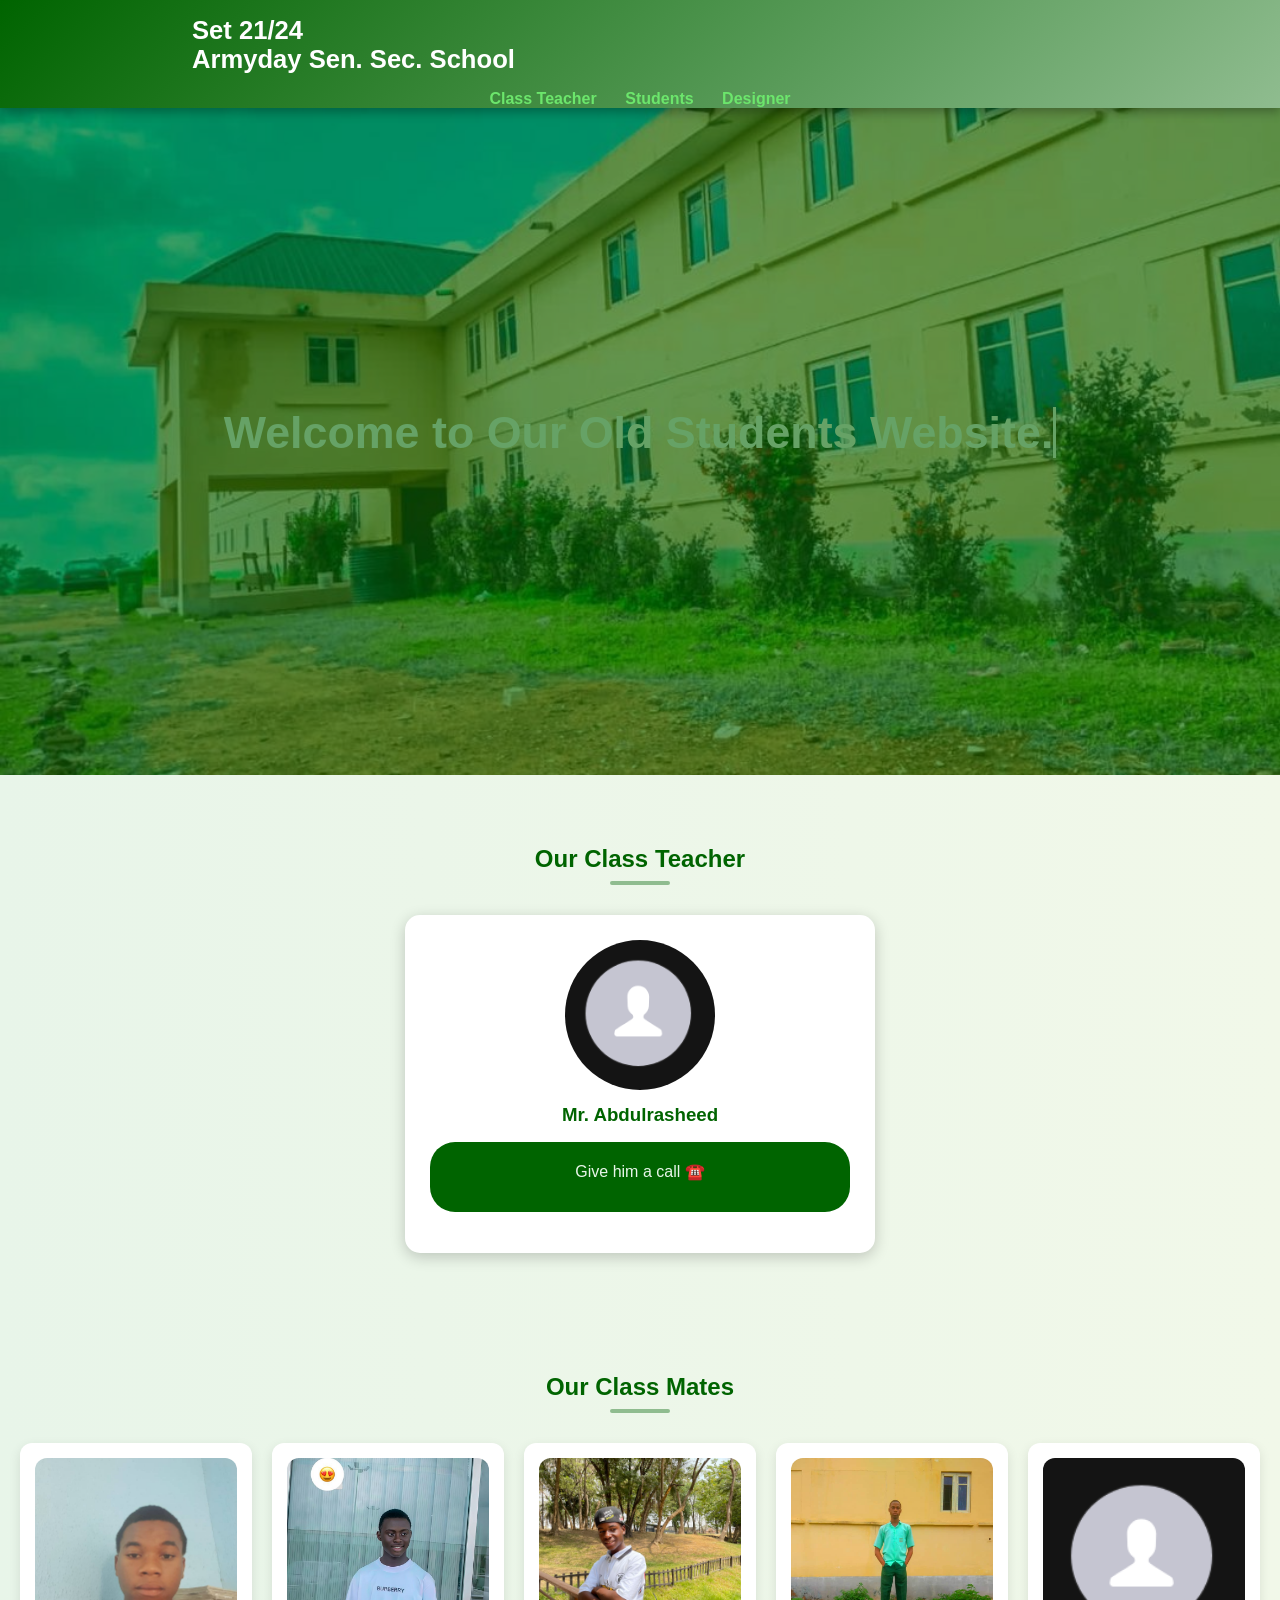
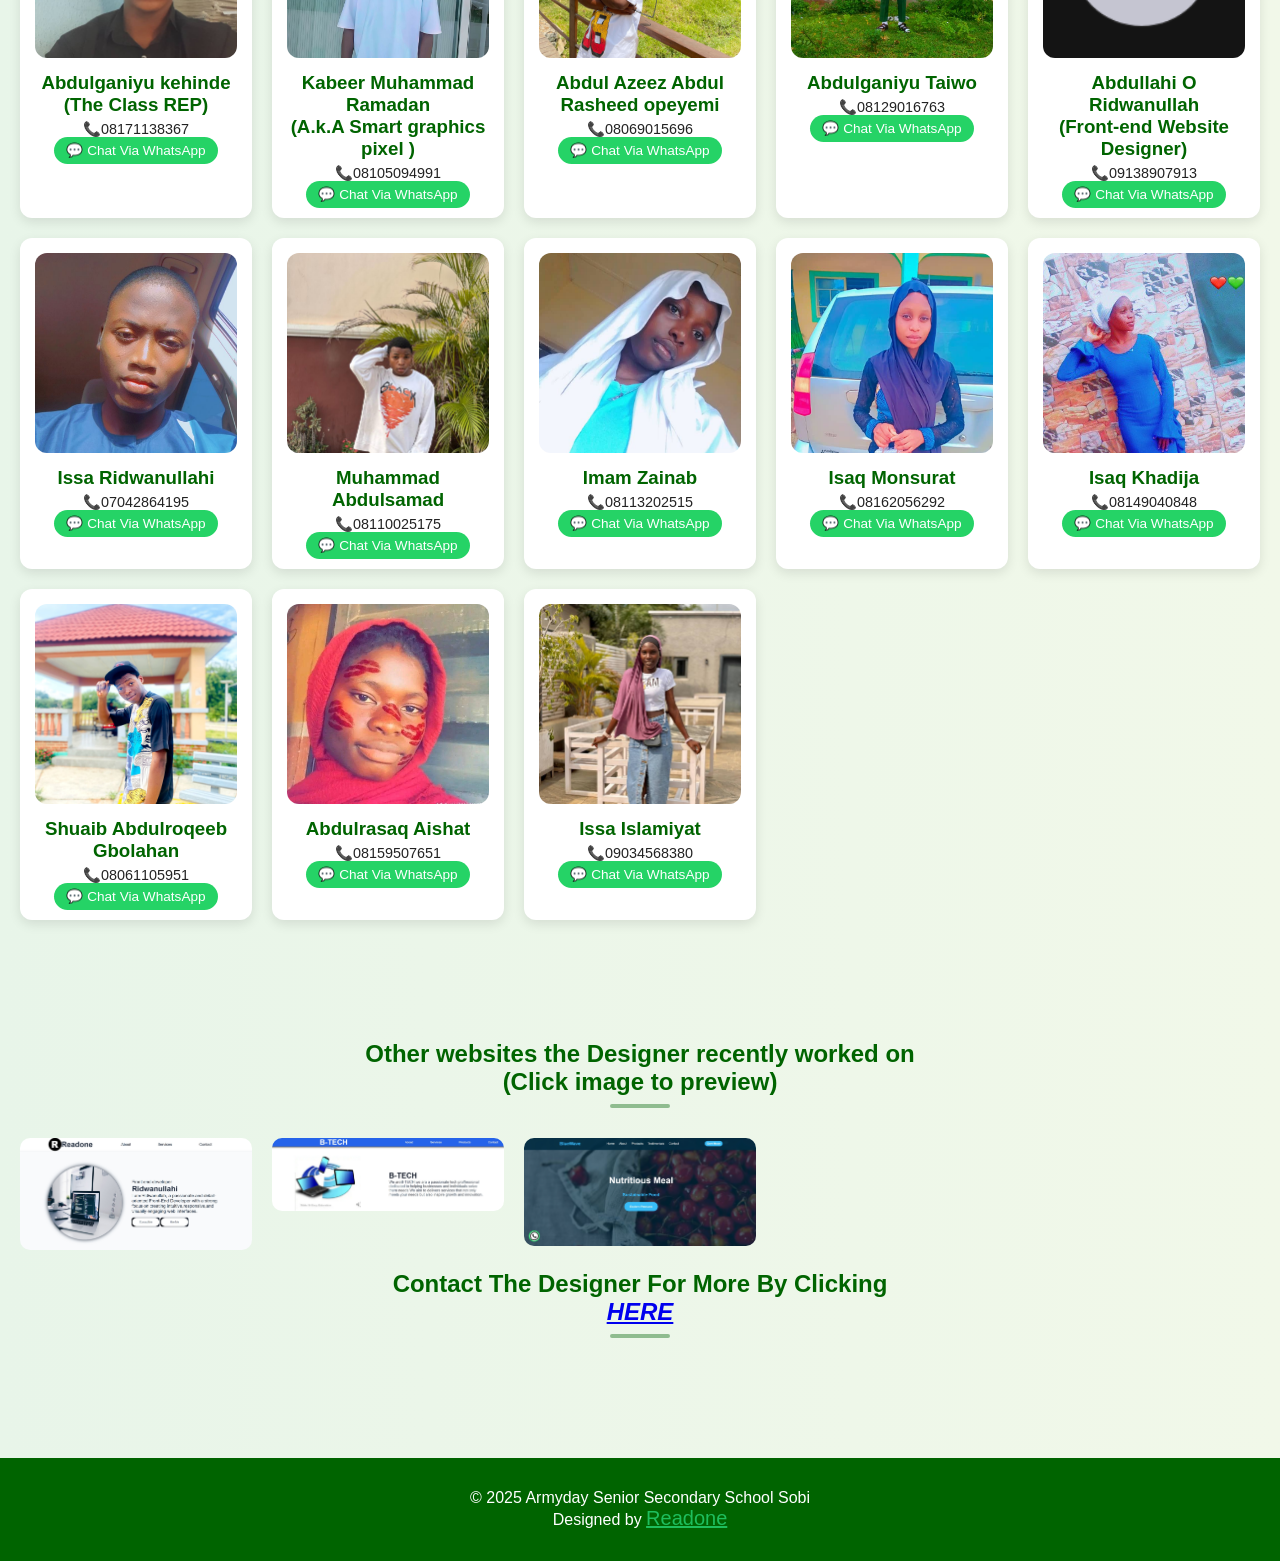
<file: index.html>
<!DOCTYPE html>
<html lang="en">
<head>
    <meta charset="UTF-8">
    <meta name="viewport" content="width=device-width, initial-scale=1.0">
    <title>Set 21/24</title>
    <link rel="stylesheet" href="index-2.css">
</head>
<body>
     <!-- HEADER -->
  <header>
    <div class="overay" id="over"></div>
    <label for="" id="tog">&#9776;</label>
    <label for="" id="to" class="to">&times;</label>
    <ul><h1> Set 21/24 <br>Armyday Sen. Sec. School </h1>
    <h2>SET 21/24 <br>Armyday Senior Secondary School Sobi</h2></ul>
    <nav id="nav">
        <a href="#teacher"> Class Teacher</a>
      <a href="#students">Students</a>     
      <a href="#design">Designer</a>
    </nav>
  </header>

  <main>
    
    <!-- HERO -->
    <section class="hero">
      <h2>Welcome to Our Old Students Website.</h2>
      <h1>Welcome to Our <br> Old Students Website.</h1>
      <h1 class="hh">Welcome <br> to Our <br> Old <br> Students <br>Website.</h1>
    </section>

    <!-- TEACHER SECTION -->
    <section id="teacher">
        <h2 class="section-title">Our Class Teacher</h2>
        <div class="teacher-card" id="teacherCard">
          <img src="ni.png" alt="Class Teacher">
          <h3>Mr. Abdulrasheed</h3>
          <a href="tel:+2348064358120"><p>Give him a call ☎️</p></a>
        </div>
      </section>
    <!-- STUDENTS SECTION -->
    <section id="students">
      <h2 class="section-title">Our Class Mates</h2>
      <div class="students-grid" id="studentsGrid">
        <!-- Students will be loaded dynamically -->
        
      </div>
    </section>
    <section id="design">
        <h2 class="section-title">Other websites the Designer recently worked on <br>(Click image to preview)</h2>
        <div class="students-grid">
            <img src="s1.jpeg" alt="" width="100%" id="di">
            <img src="s2.jpeg" alt="" width="100%" id="de">
            <img src="s3.jpeg" alt="" width="100%" id="id">
        </div>
        <h2 class="section-title">Contact The Designer For More By Clicking <br><a href="https://wa.me/2349138907913"><i>HERE</i></a></h2>
    </section>
  </main>

  <!-- CONTACT SECTION -->
  <footer id="contact">
    <p>&copy; 2025 Armyday Senior Secondary School Sobi<br>
     Designed by <a href="https://readoneab25.github.io/portfolio.github.io/">Readone</a>
    </p>
  </footer>

  <!-- BACK TO TOP BUTTON -->
  <button id="backToTop">↑</button>

<script src="index-1.js"></script>
</body>
</html>
</file>
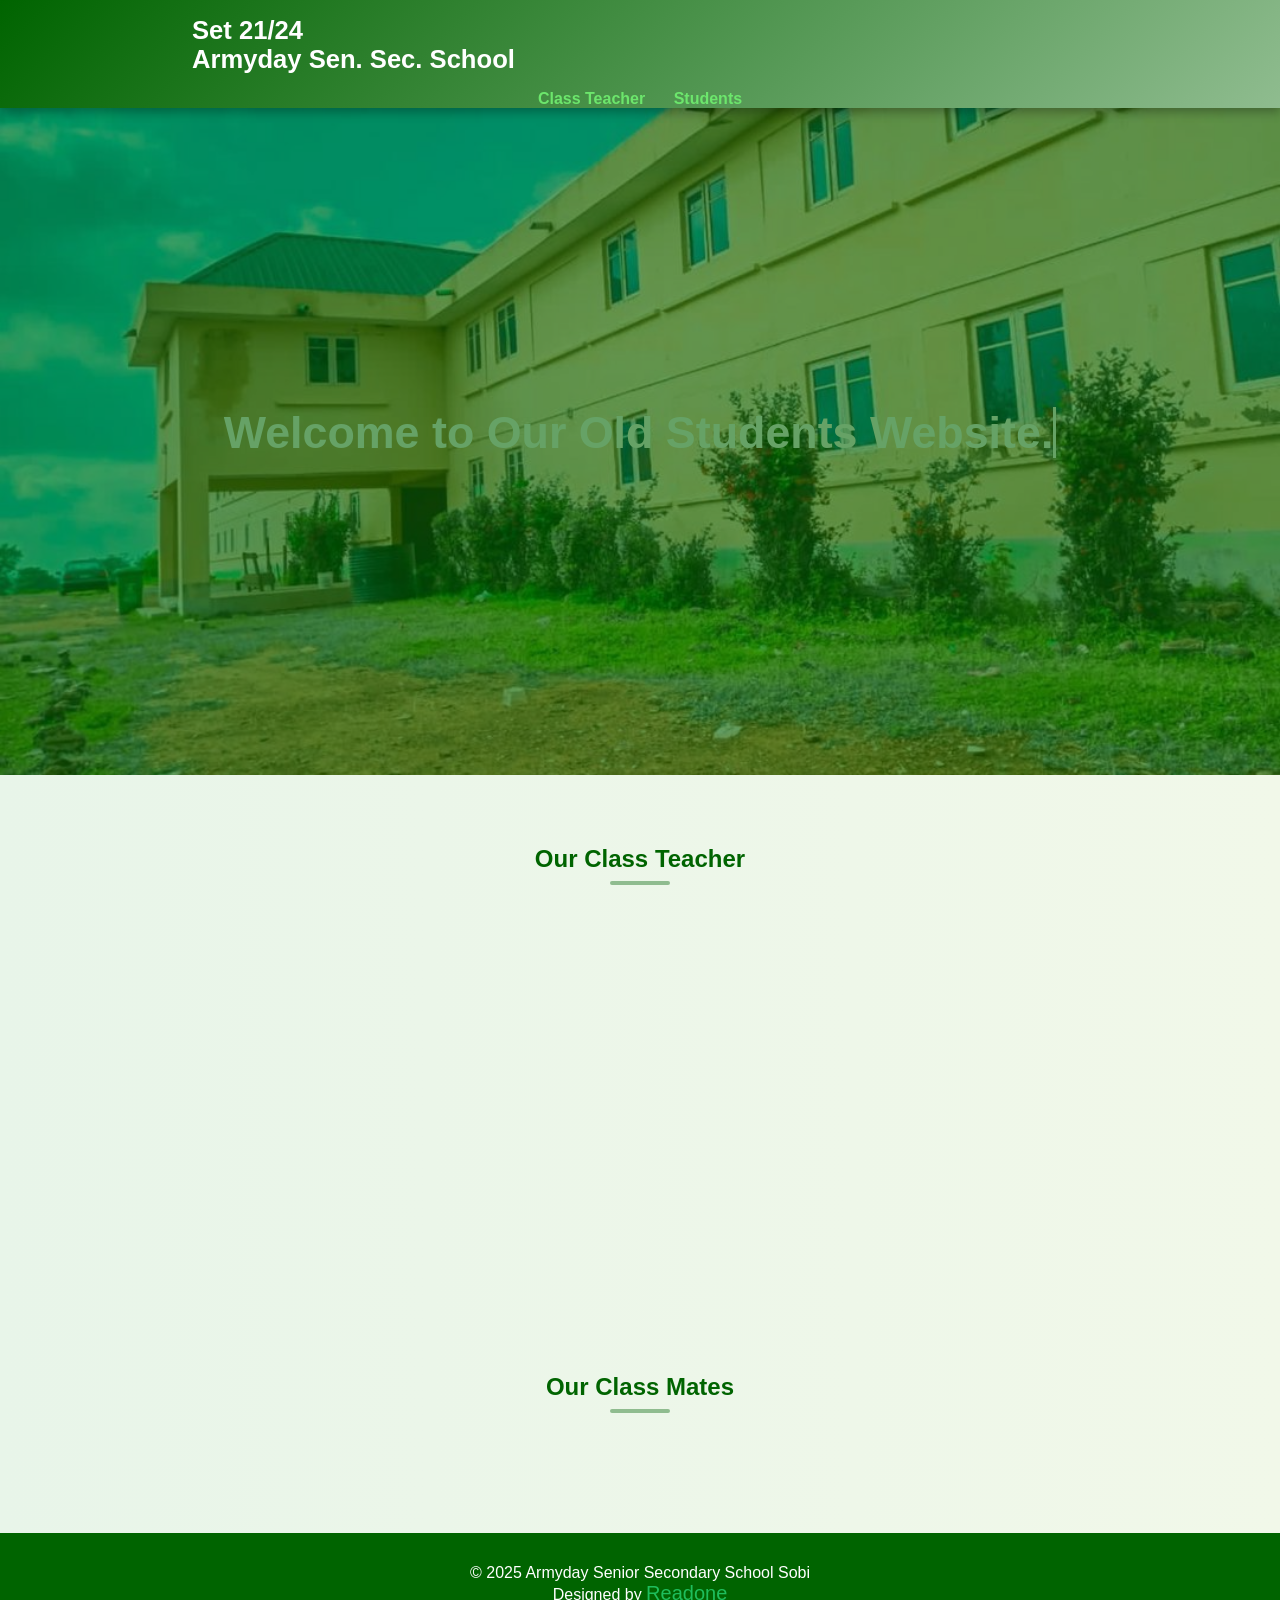
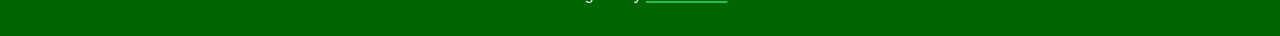
<file: index-2.html>
<!DOCTYPE html>
<html lang="en">
<head>
    <meta charset="UTF-8">
    <meta name="viewport" content="width=device-width, initial-scale=1.0">
    <title>Set 21/24</title>
    <link rel="stylesheet" href="index-2.css">
</head>
<body>
     <!-- HEADER -->
  <header>
    <div class="overay" id="over"></div>
    <label for="" id="tog">&#9776;</label>
    <label for="" id="to" class="to">&times;</label>
    <ul><h1> Set 21/24 <br>Armyday Sen. Sec. School </h1>
    <h2>SET 21/24 <br>Armyday Senior Secondary School Sobi</h2></ul>
    <nav id="nav">
        <a href="#teacher">Class Teacher</a>
      <a href="#students">Students</a>     
    </nav>
  </header>

  <main>
    
    <!-- HERO -->
    <section class="hero">
      <h2>Welcome to Our Old Students Website.</h2>
      <h1>Welcome to Our <br> Old Students Website.</h1>
      <h1 class="hh">Welcome <br> to Our <br> Old <br> Students <br>Website.</h1>
    </section>

    <!-- TEACHER SECTION -->
    <section id="teacher">
        <h2 class="section-title">Our Class Teacher</h2>
        <div class="teacher-card" id="teacherCard">
          <img src="ni.png" alt="Class Teacher">
          <h3>Mr. Abdulrasheed</h3>
          <a href="tel:+2348064358120"><p>Give him a call</p></a>
        </div>
      </section>
    <!-- STUDENTS SECTION -->
    <section id="students">
      <h2 class="section-title">Our Class Mates</h2>
      <div class="students-grid" id="studentsGrid">
        <!-- Students will be loaded dynamically -->
        
      </div>
    </section>

  </main>

  <!-- CONTACT SECTION -->
  <footer id="contact">
    <p>&copy; 2025 Armyday Senior Secondary School Sobi<br>
     Designed by <a href="https://readoneab25.github.io/portfolio.github.io/">Readone</a>
    </p>
  </footer>

  <!-- BACK TO TOP BUTTON -->
  <button id="backToTop">↑</button>

<script src="index-1.js"></script>
</body>
</html>
</file>
<file: index-2.css>
/* ===== GLOBAL STYLES ===== */
  body {
    margin: 0;
    font-family: "Segoe UI", Tahoma, sans-serif;
    background: linear-gradient(to right, #e8f5e9, #f1f8e9);
    color: #222;
    scroll-behavior: smooth;
  }
  header {
    background: linear-gradient(135deg, #006400, #8FBC8F);
    color: white;
    
    text-align: center;
    box-shadow: 0 4px 10px rgba(0,0,0,0.3);
    position: fixed;
    top: 0;
    
    width: 100%;
    z-index: 1000;
  }
  header ul{
      width: 100%;
      text-align:left;
      padding-left:15%;
  }
  header h1 {
    margin: 0;
    font-size: 1.6rem;
  }
  label{
    display: none;
  }
  header h2{
    display: none;
    margin: 0;
    font-size: 1.6rem;
  }
  nav {
    margin-top: 5px;
  }
  nav a {
    margin: 0 12px;
    color: #6ce66c;
    text-decoration: none;
    font-weight: bold;
  }
  nav a:hover {
    text-decoration: underline;
    color: #006400;
  }
  main {
    margin-top: 90px; /* offset for fixed header */
  }

  /* ===== HERO SECTION ===== */
  .hero {
    background: url('her.jpg') no-repeat center/cover;
    height: 65vh;
    display: flex;
    align-items: center;
    justify-content: center;
    color: white;
    text-align: center;
    position: relative;
  }
  .hero::after {
    content: "";
    position: absolute;
    top:0; left:0; right:0; bottom:0;
    background: rgba(0,100,0,0.6);
  }
  .hero h2 {
    position: relative;
    font-size: 2.8rem;
    animation: typing 4s steps(40, end), blink 0.8s infinite;
    white-space: nowrap;
    overflow: hidden;
    border-right: 3px solid white;
    /* width: 0; */
  }
  .hero .hh{
    display: none;
  }
  .hero h1{
    display: none;
    position: relative;
    font-size: 2.8rem;
    animation: typing 4s steps(40, end), blink 0.8s infinite;
    white-space: nowrap;
    overflow: hidden;
    border-right: 3px solid white;
  }
  @keyframes typing {
    from { width: 0; }
    to { width: 60%; }
  }
  @keyframes blink {
    50% { border-color: transparent; }
  }

  /* ===== SECTIONS ===== */
  section {
    padding: 50px 20px;
  }
  h2.section-title {
    text-align: center;
    color: #006400;
    margin-bottom: 30px;
    position: relative;
  }
  h2.section-title::after {
    content: "";
    display: block;
    width: 60px;
    height: 4px;
    background: #8FBC8F;
    margin: 8px auto 0;
    border-radius: 2px;
  }

  /* ===== STUDENTS DIRECTORY ===== */
  .students-grid {
    display: grid;
    grid-template-columns: repeat(auto-fill,minmax(220px,1fr));
    gap: 20px;
  }
  .student-card {
    background: white;
    border-radius: 12px;
    box-shadow: 0 4px 12px rgba(0,0,0,0.1);
    text-align: center;
    padding: 15px;
    transition: transform 0.3s, box-shadow 0.3s;
    opacity: 0;
    transform: translateY(30px);
  }
  .student-card.revealed {
    opacity: 1;
    transform: translateY(0);
    transition: all 0.8s ease;
  }
  .student-card:hover {
    transform: scale(1.05);
    box-shadow: 0 8px 20px rgba(0,128,0,0.3);
  }
  .student-card img {
    width: 100%;
    height: 200px;
    object-fit: cover;
    border-radius: 12px;
  }
  .student-info {
    margin-top: 10px;
  }
  .student-info h3 {
    margin: 5px 0;
    color: #006400;
  }
  .student-info p {
    margin: 3px 0;
    font-size: 0.9rem;
  }
  .whatsapp-btn {
    background: #25D366;
    color: white;
    padding: 6px 12px;
    border-radius: 20px;
    text-decoration: none;
    font-size: 0.85rem;
    transition: background 0.3s;
  }
  .whatsapp-btn:hover {
    background: #1ebe5d;
  }

  /* ===== TEACHER SECTION ===== */
  .teacher-card {
    max-width: 420px;
    margin: 0 auto;
    background: white;
    padding: 25px;
    border-radius: 15px;
    box-shadow: 0 4px 15px rgba(0,0,0,0.2);
    text-align: center;
    opacity: 0;
    transform: translateY(40px);
  }
  .teacher-card p{
    width: 100%;
    height: 50px;
    background-color: #006400;
    border-radius: 25px;
    padding-top: 20px;
  }
  .teacher-card p:hover{
    background-color: #25D366;
    color: #006400;
    font-weight: bolder;
  }
  .teacher-card  a{
    color: #e8f5e9;
    text-decoration: none;
  }
  .teacher-card.revealed {
    opacity: 1;
    transform: translateY(0);
    transition: all 1s ease;
  }
  .teacher-card img {
    width: 150px;
    height: 150px;
    border-radius: 50%;
    object-fit: cover;
  }
  .teacher-card h3 {
    margin: 10px 0;
    color: #006400;
  }
  
  #design img{
  animation : sh 3s linear infinite;
  border-radius:10px;
  }
  @keyframes sh{
      0%{
    box-shadow: 0 2.6667px 6.6667px rgba(0,128,0,0.3);
      }
      50%{
     box-shadow: 0 5.3334px 13.3333px rgba(0,128,0,0.3);
      }
      100%{
          transform: scale(1.05);
    box-shadow: 0 8px 20px rgba(0,128,0,0.3);
      }
  }
  /* ===== FOOTER ===== */
  footer {
    background: #006400;
    color: white;
    text-align: center;
    padding: 15px;
    margin-top: 40px;
  }
  footer a{
    color: #1ebe5d;
    font-size: 20px;
  }

  /* ===== BACK TO TOP BUTTON ===== */
  #backToTop {
    position: fixed;
    bottom: 25px;
    right: 25px;
    background: #006400;
    color: white;
    border: none;
    padding: 12px 15px;
    z-index: 510000;
    border-radius: 50%;
    font-size: 18px;
    width: 50px;
    height: 50px;
    cursor: pointer;
    display: none;
    box-shadow: 0 4px 12px rgba(0,0,0,0.3);
  }
  #backToTop:hover {
    background: #228B22;
  }
@media(max-width:880px){
.hero h2{
    display: none;
}
.hero h1{
    display: flex;
}
}
@media(max-width:760px){
    header nav{
        display: grid;
        position: absolute;
        background-color: #006400;
        left: 0;
        width: 50%;
        height: 55vh;
        top: 95%;
        border-radius: 5px;
        left: -100%;
        z-index: 30;
        transition: 1s;
          box-shadow: 2px 2px 10px black ;
    }
    header{
        display: flex;
    justify-content: space-between;
    }
    label{
        display: flex;
        font-size: 30px;
        position : absolute ;
        color: #6ce66c;
        padding-top:30px;
        padding-left:20px;
    }
    .overay{
        position: fixed;
        z-index: 20;
        height: 100%;
        width: 90%;
        top: 0;
        display: none;
        left: 50px;
    }
    nav a{
        padding-top: 50px;
        transition :1s;
        width: 93%;
        left:0;
    }
    .to{
        display: none;
        font-size: 40px;
    }
    nav a:hover{
        color: #e8f5e9;
        text-decoration: none;
        background-color: #1ebe5d;
        left: 0;
       
    }
}
@media(max-width:530px){
    .hero h1{
        display: none;
    }
    .hero .hh{
        display: flex;
    }
}
</file>
